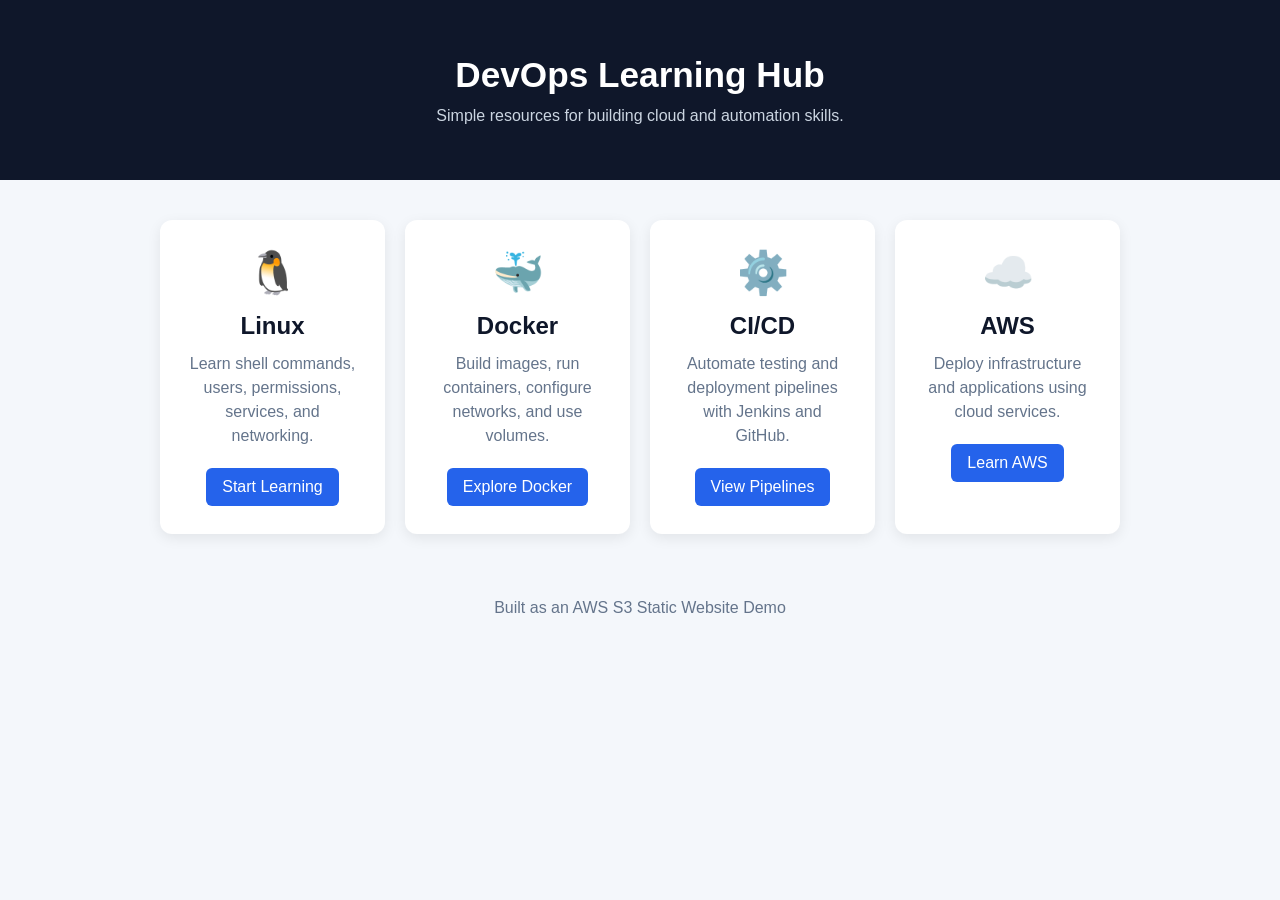
<file: static-demo/index.html>
<!DOCTYPE html>
<html lang="en">
<head>
  <meta charset="UTF-8" />
  <meta name="viewport" content="width=device-width, initial-scale=1.0" />
  <title>DevOps Learning Hub</title>
  <link rel="stylesheet" href="index.css" />
</head>

<body>
  <header>
    <h1>DevOps Learning Hub</h1>
    <p>Simple resources for building cloud and automation skills.</p>
  </header>

  <main class="container">
    <section class="card">
      <div class="icon">🐧</div>
      <h2>Linux</h2>
      <p>Learn shell commands, users, permissions, services, and networking.</p>
      <a href="#">Start Learning</a>
    </section>

    <section class="card">
      <div class="icon">🐳</div>
      <h2>Docker</h2>
      <p>Build images, run containers, configure networks, and use volumes.</p>
      <a href="#">Explore Docker</a>
    </section>

    <section class="card">
      <div class="icon">⚙️</div>
      <h2>CI/CD</h2>
      <p>Automate testing and deployment pipelines with Jenkins and GitHub.</p>
      <a href="#">View Pipelines</a>
    </section>

    <section class="card">
      <div class="icon">☁️</div>
      <h2>AWS</h2>
      <p>Deploy infrastructure and applications using cloud services.</p>
      <a href="#">Learn AWS</a>
    </section>
  </main>

  <footer>
    <p>Built as an AWS S3 Static Website Demo</p>
  </footer>
</body>
</html>
</file>
<file: static-demo/index.css>
* {
  box-sizing: border-box;
  margin: 0;
  padding: 0;
}

body {
  font-family: Arial, sans-serif;
  background: #f4f7fb;
  color: #1f2937;
}

header {
  text-align: center;
  padding: 55px 20px;
  background: #0f172a;
  color: white;
}

header h1 {
  margin-bottom: 12px;
  font-size: 2.2rem;
}

header p {
  color: #cbd5e1;
}

.container {
  max-width: 1000px;
  margin: 40px auto;
  padding: 0 20px;
  display: grid;
  grid-template-columns: repeat(auto-fit, minmax(210px, 1fr));
  gap: 20px;
}

.card {
  background: white;
  padding: 28px;
  border-radius: 12px;
  box-shadow: 0 4px 14px rgba(0, 0, 0, 0.08);
  text-align: center;
  transition: transform 0.2s ease;
}

.card:hover {
  transform: translateY(-6px);
}

.icon {
  font-size: 42px;
  margin-bottom: 15px;
}

.card h2 {
  margin-bottom: 12px;
  color: #0f172a;
}

.card p {
  line-height: 1.5;
  color: #64748b;
  margin-bottom: 20px;
}

.card a {
  display: inline-block;
  padding: 10px 16px;
  border-radius: 6px;
  text-decoration: none;
  color: white;
  background: #2563eb;
}

.card a:hover {
  background: #1d4ed8;
}

footer {
  text-align: center;
  padding: 25px;
  color: #64748b;
}
</file>
